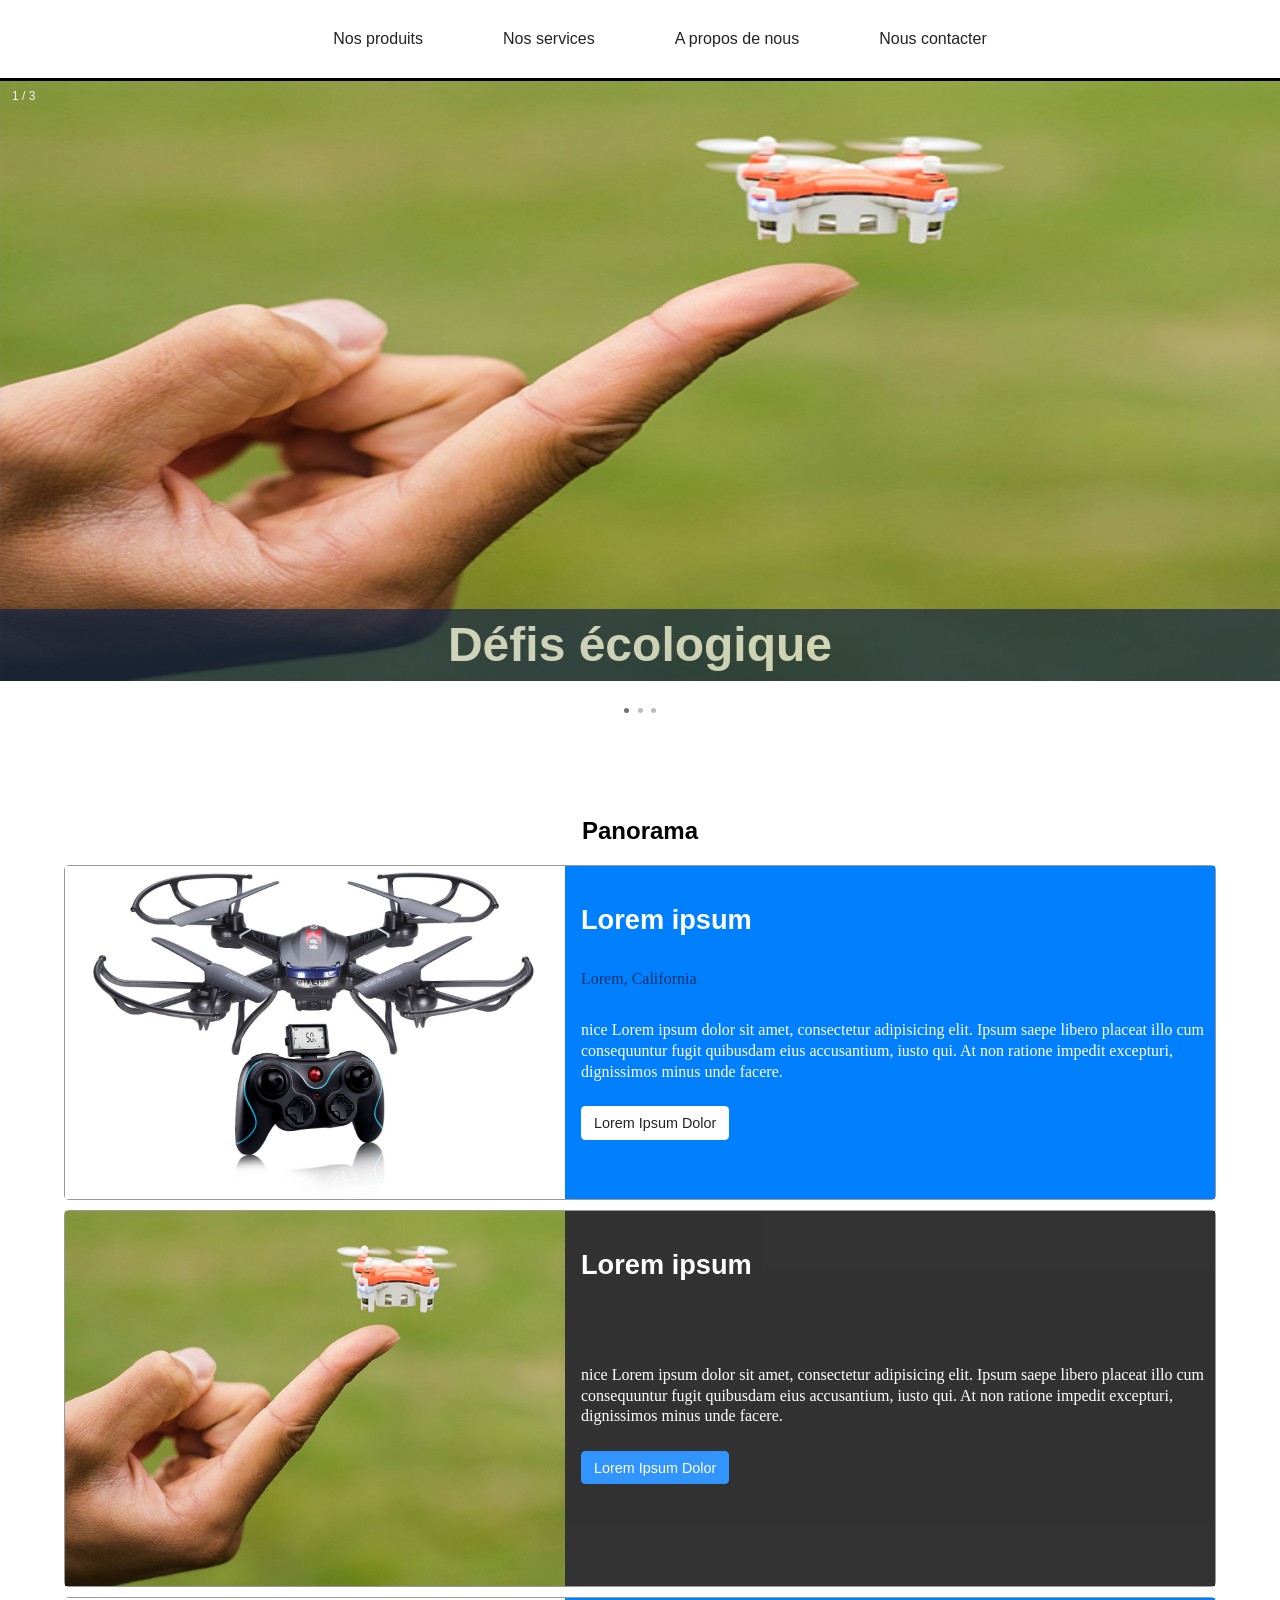
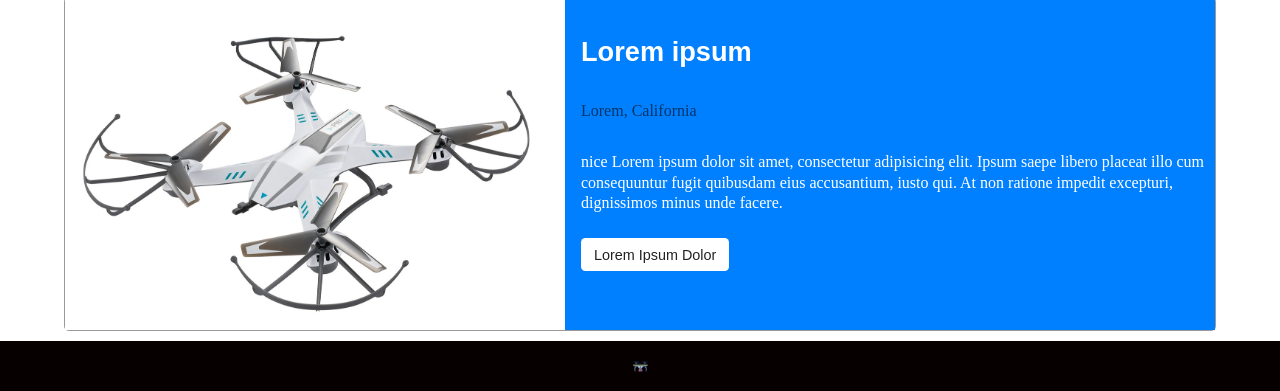
<file: index.html>
<!DOCTYPE html>
<html lang="en">
<head>
  <meta charset="UTF-8">
  <meta name="viewport" content="width=device-width, initial-scale=1.0">
  <meta http-equiv="X-UA-Compatible" content="ie=edge">
  <title>projet_drone</title>
  <link rel="stylesheet" href="css/style.css">
  <link rel="stylesheet" href="css/slideShow.css">
</head>
<body>
  <header>
  <nav>
    <ul>
      <li><a href="#">Nos produits</a></li>
      <li><a href="#">Nos services</a></li>
      <li><a href="#">A propos de nous</a></li>
      <li><a href="#">Nous contacter</a></li>
    </ul>
  </nav>
  </header>
    <main>
      <!-- Slideshow container -->
      <section class="slideshow-container">
      <div class="mySlides fade">
        <div class="numbertext">1 / 3</div>
        <img src="images/drone1.jpg" style="width:100%; max-height:600px">
        <div class="text">Défis écologique</div>
      </div>

      <div class="mySlides fade">
        <div class="numbertext">2 / 3</div>
        <img src="images/drone2.jpg" style="width:100%; max-height:600px">
        <div class="text">La conquête du ciel</div>
      </div>

      <div class="mySlides fade">
        <div class="numbertext">3 / 3</div>
        <img src="images/drone3.jpg" style="width:100%; max-height:600px">
        <div class="text">Technologie de pointe</div>
      </div>

    </section>
      <br>

      <div style="text-align:center">
        <span class="dot"></span>
        <span class="dot"></span>
        <span class="dot"></span>
      </div>

<section class="card-area">
<!--CARD-->
      <h1 class="title">Panorama</h1>
    <div class="card">
  	<div class="pic">
  		<img src="images/drone2.jpg " alt="drone 2 ">
  	</div>
  	<div class="description">
  		<h1>Lorem ipsum</h1>
  		<span class="location">Lorem, California</span>
  		<p>nice Lorem ipsum dolor sit amet, consectetur adipisicing elit. Ipsum saepe libero placeat illo cum
  			consequuntur fugit quibusdam eius accusantium, iusto qui. At non ratione impedit excepturi, dignissimos
  			minus unde facere. </p>
  		<button id="btn1">Lorem Ipsum Dolor</button>
  	</div>
    </div>

  <div class="card">
  <div class="pic">
    <img src="images/drone1.jpg " alt="drone 1 ">
  </div>
  <div id="black" class="description ">
    <h1>Lorem ipsum</h1>
    <span class="location">Lorem, California</span>
    <p>nice Lorem ipsum dolor sit amet, consectetur adipisicing elit. Ipsum saepe libero placeat illo cum
      consequuntur fugit quibusdam eius accusantium, iusto qui. At non ratione impedit excepturi, dignissimos
      minus unde facere. </p>
    <button>Lorem Ipsum Dolor</button>
  </div>
  </div>


  <div class="card">
  <div class="pic">
    <img src="images/drone3.jpg " alt="drone 3 ">
  </div>
  <div class="description">
    <h1>Lorem ipsum</h1>
    <span class="location">Lorem, California</span>
    <p>nice Lorem ipsum dolor sit amet, consectetur adipisicing elit. Ipsum saepe libero placeat illo cum
      consequuntur fugit quibusdam eius accusantium, iusto qui. At non ratione impedit excepturi, dignissimos
      minus unde facere. </p>
    <button id="btn2">Lorem Ipsum Dolor</button>
  </div>
  </div>

  <!--CARD END-->
</section>

    </main>
      <script>
      var slideIndex = 0;
      showSlides();

      function showSlides() {
        var i;
        var slides = document.getElementsByClassName("mySlides");
        var dots = document.getElementsByClassName("dot");
        for (i = 0; i < slides.length; i++) {
          slides[i].style.display = "none";
        }
        slideIndex++;
        if (slideIndex > slides.length) {slideIndex = 1}
        for (i = 0; i < dots.length; i++) {
          dots[i].className = dots[i].className.replace(" active", "");
        }
        slides[slideIndex-1].style.display = "block";
        dots[slideIndex-1].className += " active";
        setTimeout(showSlides, 3000); // Change image every 2 seconds
      }
      </script>
      <footer>
        <div class="drone">
              <img src="images/drone4.svg" alt="drone4">
        </div>
      </footer>

</body>
</html>
</file>
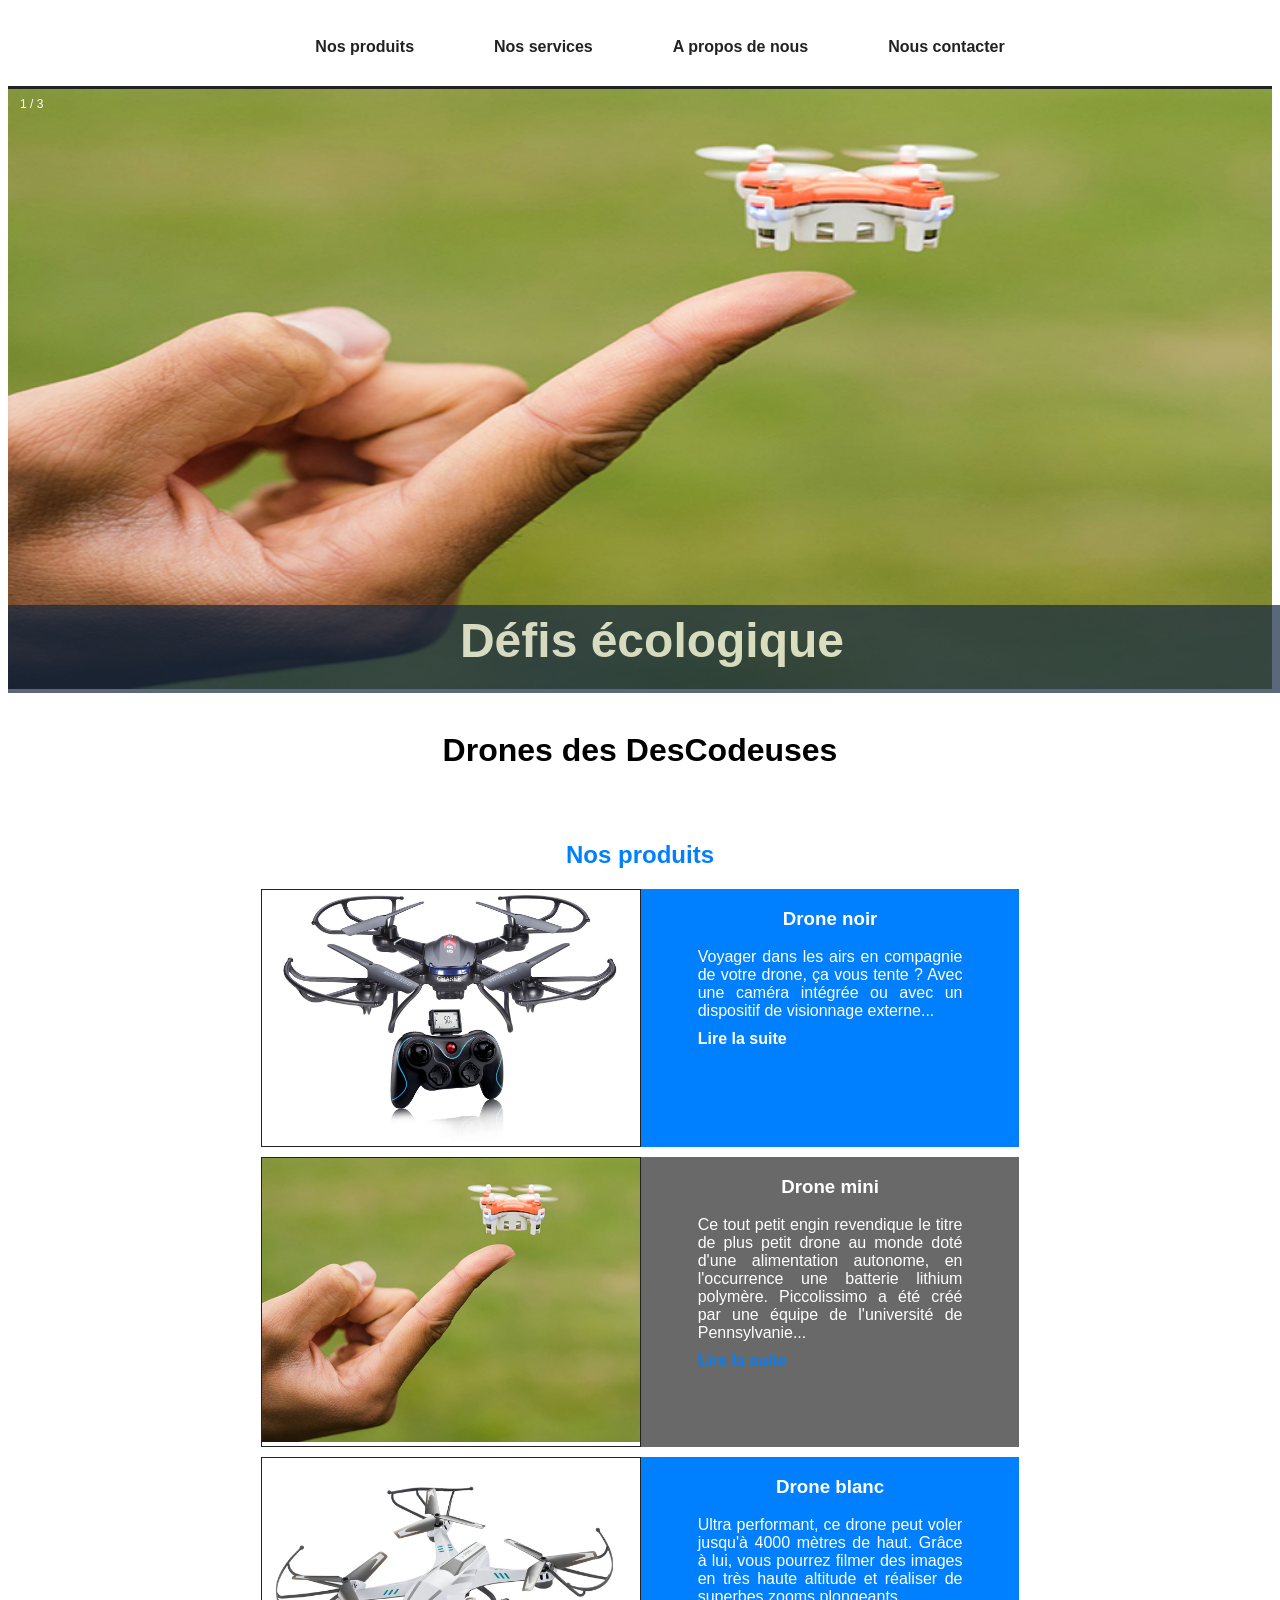
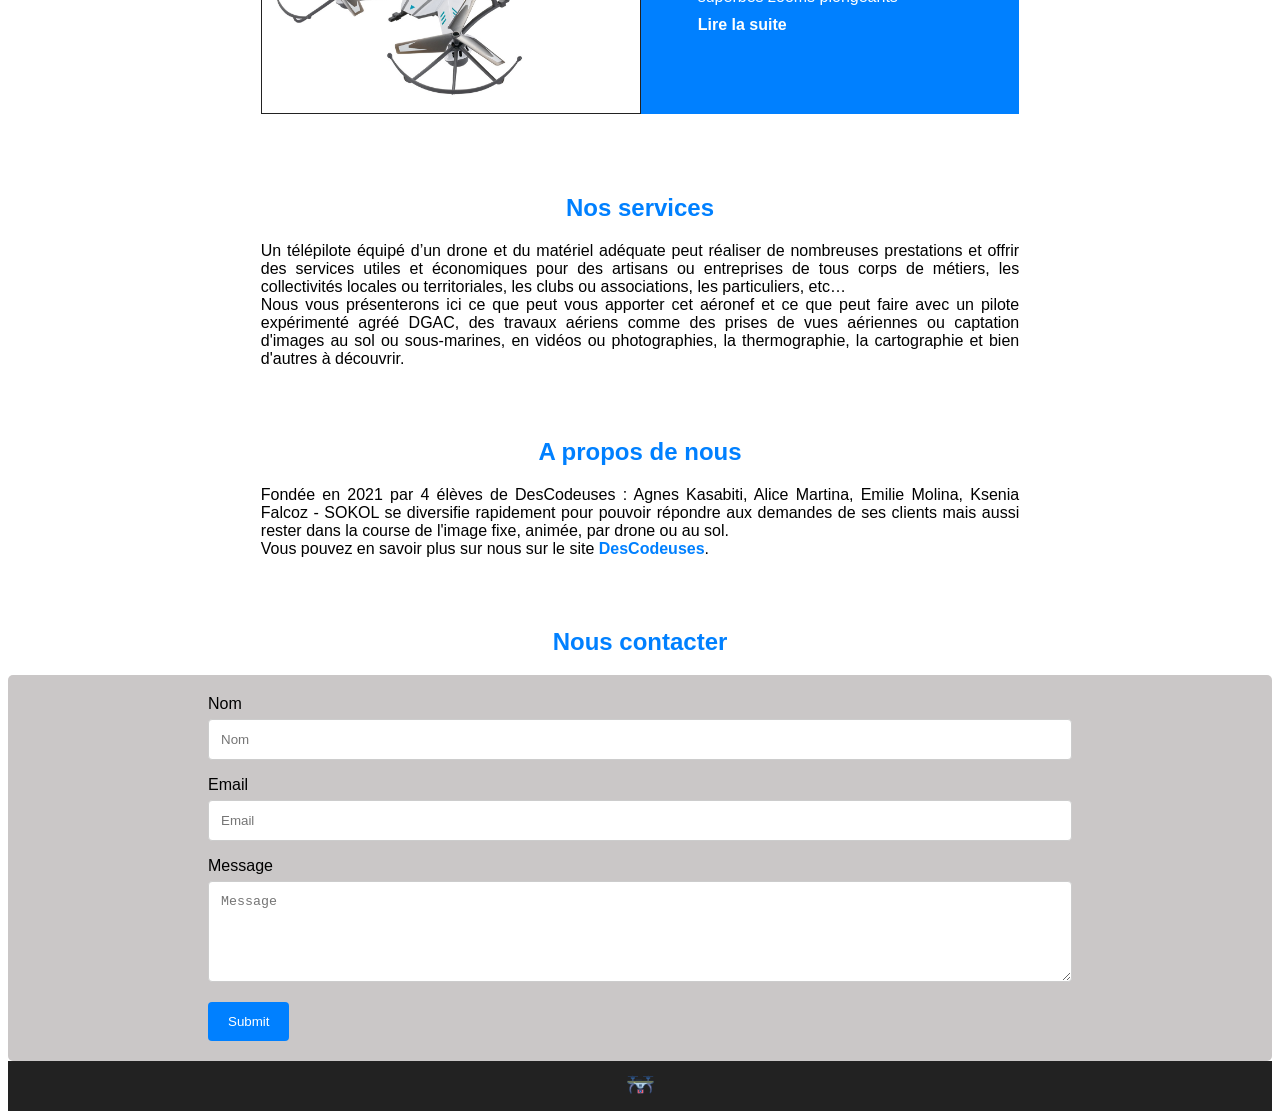
<file: test.html>
<!DOCTYPE html>
<html lang="fr">
<head>
  <meta charset="UTF-8">
  <meta name="viewport" content="width=device-width">
  <meta http-equiv="X-UA-Compatible" content="ie=edge">
  <title>Projet Drone</title>
  <link rel="stylesheet" href="test.css">
</head>
<body>
  <header>
  <nav>
    <ul>
      <li><a href="#Nos produits">Nos produits</a></li>
      <li><a href="#Nos services">Nos services</a></li>
      <li><a href="#A propos de nous">A propos de nous</a></li>
      <li><a href="#Nous contacter">Nous contacter</a></li>
    </ul>
  </nav>
  </header>
    <main>
<!-- Slideshow container -->
      <section class="slideshow-container">
      <div class="mySlides fade">
        <div class="numbertext">1 / 3</div>
        <img src="images/drone1.jpg" alt="drone1" style="width:100%; max-height:600px">
        <div class="text">Défis écologique</div>
      </div>

      <div class="mySlides fade">
        <div class="numbertext">2 / 3</div>
        <img src="images/drone2.jpg" alt="drone2" style="width:100%; max-height:600px">
        <div class="text">La conquête du ciel</div>
      </div>

      <div class="mySlides fade">
        <div class="numbertext">3 / 3</div>
        <img src="images/drone3.jpg" alt="drone3" style="width:100%; max-height:600px">
        <div class="text">Technologie de pointe</div>
      </div>

    </section>
      <br>

      <div style="text-align:center">
        <span class="dot"></span>
        <span class="dot"></span>
        <span class="dot"></span>
      </div>
<!--Nos produits-->
<h1>Drones des DesCodeuses</h1>
<h2 id="Nos produits">Nos produits</h2>
<div class="box">
  <div class="photo"><img src="images/drone2.jpg " alt="drone2"></div>
  <div class="introduction1">
    <h3>Drone noir</h3>
    <p>Voyager dans les airs en compagnie de votre drone, ça vous tente ? Avec une caméra intégrée ou avec un dispositif de visionnage externe...</p>
    <p><a href="#">Lire la suite</a></p>
  </div>
</div>
<div class="box">
  <div class="photo"><img src="images/drone1.jpg " alt="drone1"></div>
  <div class="introduction2">
    <h3>Drone mini</h3>
    <p>Ce tout petit engin revendique le titre de plus petit drone au monde doté d'une alimentation autonome, en l'occurrence une batterie lithium polymère. Piccolissimo a été créé par une équipe de l'université de Pennsylvanie...</p>
    <p><a href="#">Lire la suite</a></p>
  </div>
</div>
<div class="box">
  <div class="photo"><img src="images/drone3.jpg " alt="drone3"></div>
  <div class="introduction1">
    <h3>Drone blanc</h3>
    <p>Ultra performant, ce drone peut voler jusqu'à 4000 mètres de haut. Grâce à lui, vous pourrez filmer des images en très haute altitude et réaliser de superbes zooms plongeants</p>
    <p><a href="#">Lire la suite</a></p>
  </div>
</div>
<!--Nos services-->
<h2 id="Nos services">Nos services</h2>
<div class="par_info">
  <p>Un télépilote équipé d’un drone et du matériel adéquate peut réaliser de nombreuses prestations et offrir des services utiles et économiques pour des artisans ou entreprises de tous corps de métiers, les collectivités locales ou territoriales, les clubs ou associations, les particuliers, etc…</p>
  <p>Nous vous présenterons ici ce que peut vous apporter cet aéronef et ce que peut faire avec un pilote expérimenté agréé DGAC, des travaux aériens comme des prises de vues aériennes ou captation d'images au sol ou sous-marines, en vidéos ou photographies, la thermographie, la cartographie et bien d'autres à découvrir.</p>
</div>
<!--A propos de nous-->
<h2 id="A propos de nous">A propos de nous</h2>
<div class="par_info">
  <p>Fondée en 2021 par 4 élèves de DesCodeuses : Agnes Kasabiti, Alice Martina, Emilie Molina, Ksenia Falcoz - SOKOL se diversifie rapidement pour pouvoir répondre aux demandes de ses clients mais aussi rester dans la course de l'image fixe, animée, par drone ou au sol.</p>
  <p>Vous pouvez en savoir plus sur nous sur le site <a href="https://www.descodeuses.org/">DesCodeuses</a>.</p>
</div>
<!--Nous contacter-->
<h2 id="Nous contacter">Nous contacter</h2>
  <div class="container-form">
    <form action="">
    <label for="name">Nom</label>
    <input type="text" id="name" name="name" placeholder="Nom">
    <label for="email">Email</label>
    <input type="text" id="email" name="email" placeholder="Email">
    <label for="sujet">Message</label>
    <textarea id="subject" name="subject" placeholder="Message" rows="5" cols="33"></textarea>
    <input type="submit" value="Submit">
    </form>
    </div>
    </main>
<!--Footer-->
    <footer>
      <div class="drone">
            <img src="images/drone4.svg" alt="drone4">
      </div>
    </footer>
<!--Slider-->
      <script>
      var slideIndex = 0;
      showSlides();

      function showSlides() {
        var i;
        var slides = document.getElementsByClassName("mySlides");
        var dots = document.getElementsByClassName("dot");
        for (i = 0; i < slides.length; i++) {
          slides[i].style.display = "none";
        }
        slideIndex++;
        if (slideIndex > slides.length) {slideIndex = 1}
        for (i = 0; i < dots.length; i++) {
          dots[i].className = dots[i].className.replace(" active", "");
        }
        slides[slideIndex-1].style.display = "block";
        dots[slideIndex-1].className += " active";
        setTimeout(showSlides, 3000); // Change image every 2 seconds
      }
      </script>
  </body>
</html>
</file>
<file: css/style.css>
/*BODY*/
* {
  box-sizing: border-box;
}
body {
  font-family: Verdana, sans-serif;
  /*width: 1200px;*/
  margin:0 auto;
}

/*HEADER*/
nav ul{
  display: flex;
  justify-content:center;
}
li{
  list-style: none;
}
a{
  text-decoration:none;
  color:  #222222;
  margin: 40px;
}
header{
  background:#fff;
  padding: 14px;
  border-bottom: 3px #000 solid;
}

/*MAIN*/
#btn1 {
  background-color: #fff;
  color: #222222
}
#btn2 {
  background-color: #fff;
  color: #222222
}

/*CARD*/
.card-area{
  margin-top: 100px;
}
.title{
  text-align: center;
}
.card {
	font-size: 1rem;
	display: flex;
	flex-direction: column;
	width: 90%;
	max-width: 500px;
	/*margin: 2em auto;*/
    margin: 0.6em auto;
	border: 1px solid rgba(0, 0, 0, 0.4);
	border-radius: 0.3em;
}
.pic img{
  width: 500px;
}
 #black{
  background-color: black;
  opacity: 0.8
}
.description {
  background: #0080FF;
	font-size: 1em;
	padding: 1em 0.5em;
	font-family: "Montserrat";
	font-weight: 300;
  color: white;
}
.description h1 {
	font-size: 1.7em;
	font-family: "Roboto", sans-serif;
	padding-bottom: 0.4em;
}
.description .location {
	color: rgba(0, 0, 0, 0.6);
	display: inline-block;
	font-size: 1em;
	padding-bottom: 1em;
}
.description > p {
	font-size: 1em;
	margin-bottom: 0.6em;
	line-height: 1.3;
}
.description > button {
	display: inline-block;
	font-size: 0.9em;
	font-weight: 400;
	text-align: center;
	white-space: nowrap;
	vertical-align: middle;
	color: #fff;
	background-color: #007bff;
	border-color: #007bff;
	cursor: pointer;
	border: transparent;
	border-radius: 0.3em;
	padding-inline: 0.9em;
	padding-block: 0.6em;
	transition: 0.4s cubic-bezier(0.19, 1, 0.22, 1);
	margin-top: 1em;
}

.description > button:hover {
	color: #fff;
	background-color: #0069d9;
	border-color: #0062cc;
}
@media (min-width: 780px) {
	.card {
		flex-direction: row;
		max-width: 90%;
	}
	.description {
		padding-left: 1em;
	}

/*Footer*/

footer{
  display:flex;
  justify-content: center;
  align-items: center;
  background: #060000;
  height: 50px;
}

.drone img{
  width: 25px;
}
</file>
<file: css/slideShow.css>
/* Slideshow container */

.mySlides {
  display: none;
}
img {
  vertical-align: middle;
}
.slideshow-container {
  /*max-width: 1000px;*/
  position: relative;
  margin: auto;

}

/* Caption text */
.text {
  color: #f2f2f2;
    font-size: 3em;
    padding: 8px 12px;
    position: absolute;
    bottom: 8px;
    width: 100%;
    text-align: center;
    font-weight: bolder;
    background: #162944;
    opacity: 0.7;
    margin-bottom: -8px;
    height: 72px;
}

/* Number text (1/3 etc) */
.numbertext {
  color: #f2f2f2;
  font-size: 12px;
  padding: 8px 12px;
  position: absolute;
  top: 0;
}

/* The dots/bullets/indicators */
.dot {
  height: 5px;
  width: 5px;
  margin: 0 2px;
  background-color: #bbb;
  border-radius: 50%;
  display: inline-block;
  transition: background-color 0.6s ease;
}

.active {
  background-color: #717171;
}

/* Fading animation */
.fade {
  -webkit-animation-name: fade;
  -webkit-animation-duration: 1.5s;
  animation-name: fade;
  animation-duration: 1.5s;
}

@-webkit-keyframes fade {
  from {opacity: .4}
  to {opacity: 1}
}

@keyframes fade {
  from {opacity: .4}
  to {opacity: 1}
}

/* On smaller screens, decrease text size */
@media only screen and (max-width: 300px) {
  .text {font-size: 11px}
}
</file>
<file: test.css>
body {
  font-family: Verdana, sans-serif;
}

nav ul {
  display: -webkit-box;
  display: -ms-flexbox;
  display: flex;
  -webkit-box-pack: center;
      -ms-flex-pack: center;
          justify-content: center;
}

li {
  list-style: none;
}

li a {
  text-decoration: none;
  color: #222222;
  margin: 40px;
}

a {
  color: #0080FF;
  -webkit-text-decoration: #0080FF;
          text-decoration: #0080FF;
  font-weight: bold;
}

header {
  background: #fff;
  padding: 14px;
  border-bottom: 3px #222222 solid;
}

h1 {
  text-align: center;
}

h2 {
  color: #0080FF;
  text-align: center;
  padding-top: 50px;
}

h3 {
  text-align: center;
  color: #fff;
}

p {
  margin: auto;
  text-align: justify;
}

.slideshow-container {
  position: relative;
  margin: auto;
}

.slideshow-container .mySlides {
  display: none;
}

.slideshow-container .fade {
  -webkit-animation-name: fade;
  -webkit-animation-duration: 1.5s;
  animation-name: fade;
  animation-duration: 1.5s;
}

.slideshow-container .numbertext {
  color: #fff;
  font-size: 12px;
  padding: 8px 12px;
  position: absolute;
  top: 0;
}

.slideshow-container .text {
  color: #fff;
  font-size: 3em;
  padding: 8px 12px;
  position: absolute;
  bottom: 8px;
  width: 100%;
  text-align: center;
  font-weight: bolder;
  background: #162944;
  opacity: 0.7;
  margin-bottom: -8px;
  height: 72px;
}

.slideshow-container .dot {
  height: 5px;
  width: 5px;
  margin: 0 2px;
  background-color: #bbb;
  border-radius: 50%;
  display: inline-block;
  -webkit-transition: background-color 0.6s ease;
  transition: background-color 0.6s ease;
}

.box {
  width: 60%;
  margin: auto;
  padding-bottom: 10px;
  display: -webkit-box;
  display: -ms-flexbox;
  display: flex;
}

.box .photo {
  width: 50%;
  border: 1px solid #222222;
}

.box .photo img {
  max-width: 100%;
  height: auto;
}

.box .introduction1 {
  width: 50%;
  color: #fff;
  background-color: #0080FF;
  font-family: Arial, Helvetica, sans-serif;
}

.box .introduction1 p {
  padding-bottom: 10px;
  width: 70%;
}

.box .introduction1 a {
  color: #fff;
}

.box .introduction2 {
  width: 50%;
  color: #fff;
  background-color: dimgray;
  font-family: Arial, Helvetica, sans-serif;
}

.box .introduction2 p {
  padding-bottom: 10px;
  width: 70%;
}

.par_info {
  width: 60%;
  margin: auto;
  text-align: justify;
}

.container-form {
  border-radius: 5px;
  background-color: #cac7c7;
  padding: 20px 200px;
}

.container-form input[type=text], .container-form select, .container-form textarea {
  width: 100%;
  padding: 12px;
  border: 1px solid #ccc;
  border-radius: 4px;
  -webkit-box-sizing: border-box;
          box-sizing: border-box;
  margin-top: 6px;
  margin-bottom: 16px;
  resize: vertical;
}

.container-form input[type=submit] {
  background-color: #0080FF;
  color: #fff;
  padding: 12px 20px;
  border: none;
  border-radius: 4px;
  cursor: pointer;
}

.container-form input[type=submit]:hover {
  background-color: #222222;
}

footer {
  display: -webkit-box;
  display: -ms-flexbox;
  display: flex;
  -webkit-box-pack: center;
      -ms-flex-pack: center;
          justify-content: center;
  -webkit-box-align: center;
      -ms-flex-align: center;
          align-items: center;
  background: #222222;
  height: 50px;
}

footer .drone img {
  width: 45px;
}

@-webkit-keyframes fade {
  from {
    opacity: .4;
  }
  to {
    opacity: 1;
  }
}

@keyframes fade {
  from {
    opacity: .4;
  }
  to {
    opacity: 1;
  }
}

/* Tablette */
@media screen and (max-width: 1024px) {
  .box {
    width: 80%;
  }
  .par_info {
    width: 80%;
  }
}

/* Mobile */
@media screen and (max-width: 767px) {
  .box {
    -webkit-box-orient: vertical;
    -webkit-box-direction: normal;
        -ms-flex-direction: column;
            flex-direction: column;
  }
  .box .photo {
    width: 99%;
  }
  .box .introduction1 {
    width: 100%;
  }
  .box .introduction2 {
    width: 100%;
  }
}
/*# sourceMappingURL=test.css.map */
</file>
